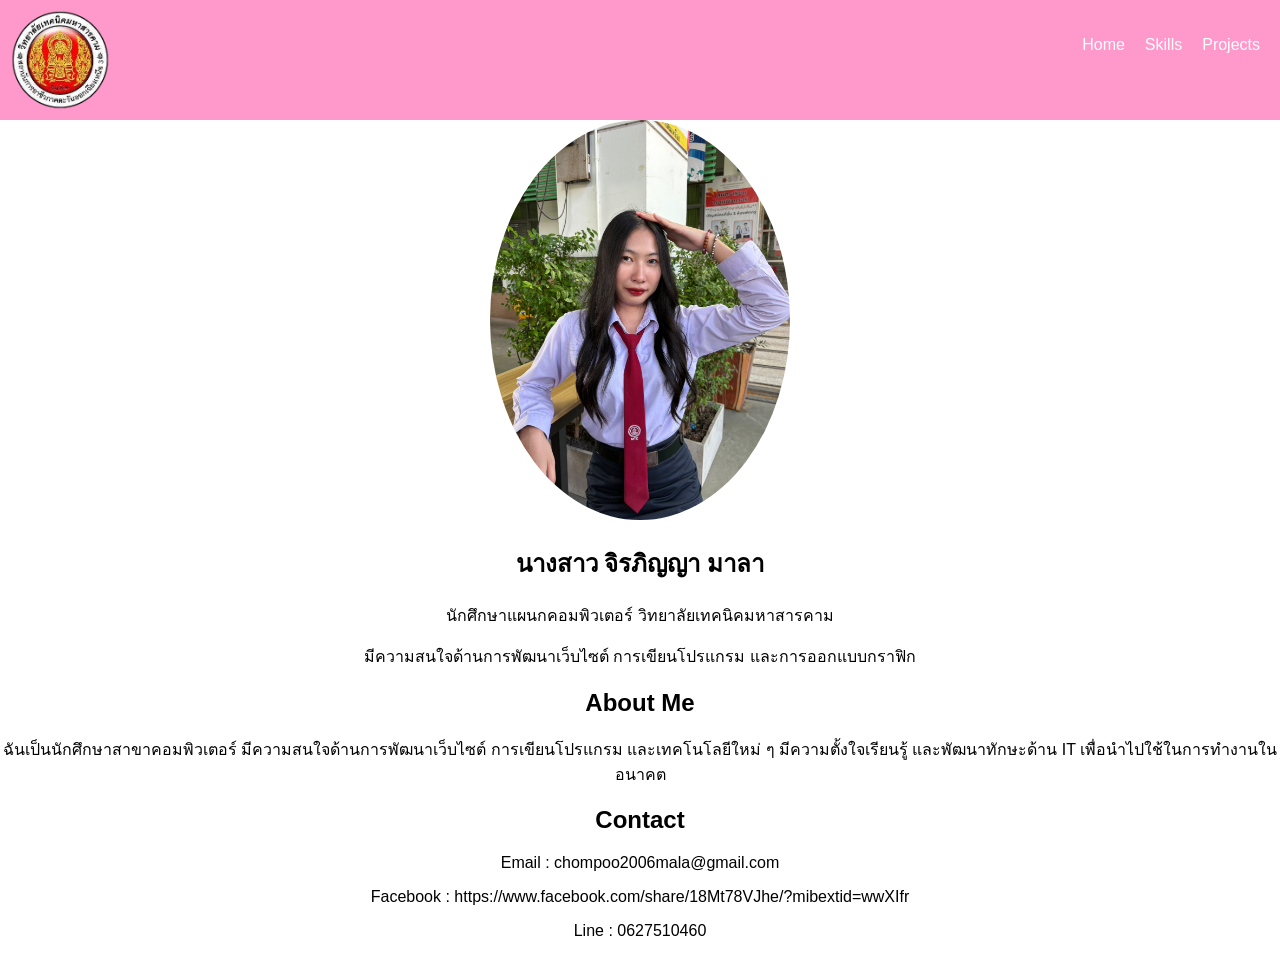
<file: index.html>
<!DOCTYPE html>
<html lang="th">
<head>
<meta charset="UTF-8">
<title>My Portfolio</title>
<link rel="stylesheet" href="style.css">
</head>

<body>

<nav>
    <img src="Photo/10_preview_rev_1.png" class="logo">
    <ul>
        <li><a href="index.html">Home</a></li>
        <li><a href="skills.html">Skills</a></li>
        <li><a href="projects.html">Projects</a></li>
    </ul>
</nav>

<section class="home">
    <img src="Photo/003.jpg" class="profile">

    <h1>นางสาว จิรภิญญา มาลา</h1>
    <p>นักศึกษาแผนกคอมพิวเตอร์ วิทยาลัยเทคนิคมหาสารคาม</p>  
    <p>มีความสนใจด้านการพัฒนาเว็บไซต์ การเขียนโปรแกรม และการออกแบบกราฟิก</p>
</section>

<section class="about">
<h2>About Me</h2>
<p>
ฉันเป็นนักศึกษาสาขาคอมพิวเตอร์ มีความสนใจด้านการพัฒนาเว็บไซต์
การเขียนโปรแกรม และเทคโนโลยีใหม่ ๆ มีความตั้งใจเรียนรู้
และพัฒนาทักษะด้าน IT เพื่อนำไปใช้ในการทำงานในอนาคต
</p>
</section>

<section class="contact">
<h2>Contact</h2>
<p>Email : chompoo2006mala@gmail.com</p>
<p>Facebook : https://www.facebook.com/share/18Mt78VJhe/?mibextid=wwXIfr</p>
<p>Line : 0627510460</p>
</section>

</body>
</html>
</file>
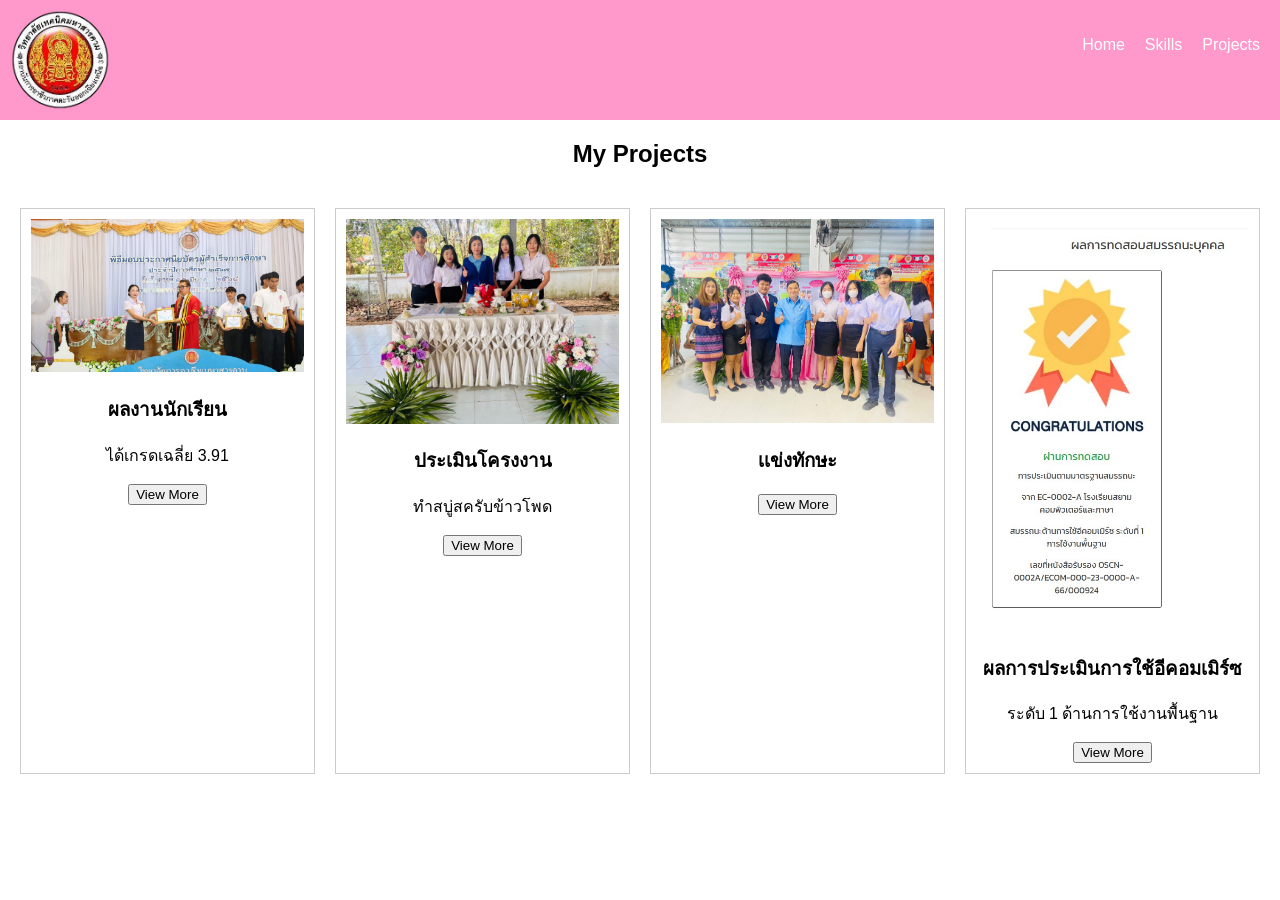
<file: projects.html>
<!DOCTYPE html>
<html lang="th">
<head>
<meta charset="UTF-8">
<title>Projects</title>
<link rel="stylesheet" href="style.css">
</head>

<body>

<nav>
    <img src="Photo/10_preview_rev_1.png" class="logo">
    <ul>
        <li><a href="index.html">Home</a></li>
        <li><a href="skills.html">Skills</a></li>
        <li><a href="projects.html">Projects</a></li>
    </ul>
</nav>

<h2>My Projects</h2>

<div class="projects">

<div class="card">
<img src="Photo/004.jpg">
<h3>ผลงานนักเรียน</h3>
<p>ได้เกรดเฉลี่ย 3.91</p>
<button>View More</button>
</div>

<div class="card">
<img src="Photo/005.jpg">
<h3>ประเมินโครงงาน</h3>
<p>ทำสบู่สครับข้าวโพด</p>
<button>View More</button>
</div>

<div class="card">
<img src="Photo/006.jpg">
<h3>เเข่งทักษะ</h3>
<button>View More</button>
</div>

<div class="card">
    <img src="Photo/007.jpg">
    <h3>ผลการประเมินการใช้อีคอมเมิร์ซ</h3>
    <p>ระดับ 1 ด้านการใช้งานพื้นฐาน</p>
    <button>View More</button>
    </div>
    
</div>

</body>
</html>
</file>
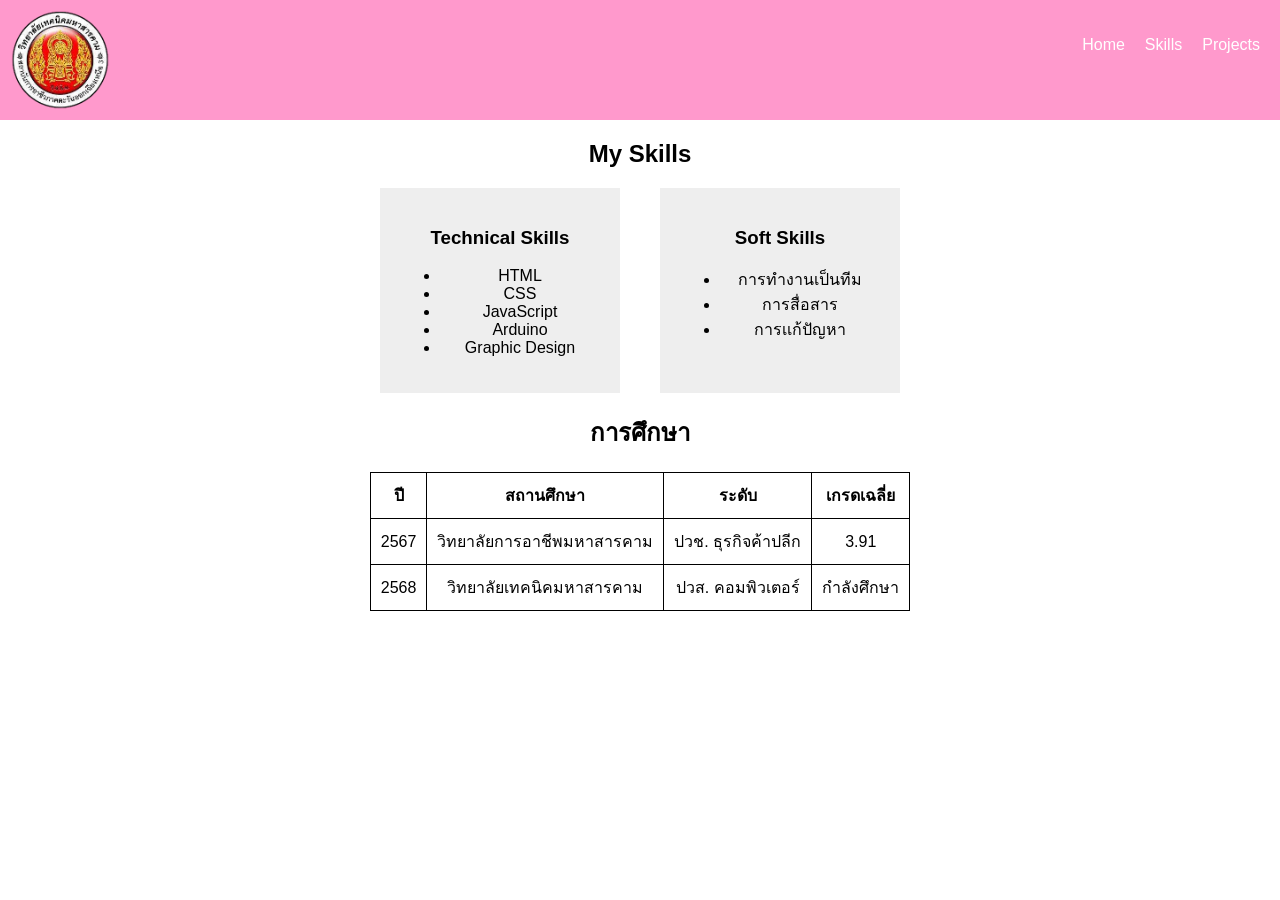
<file: skills.html>
<!DOCTYPE html>
<html lang="th">
<head>
<meta charset="UTF-8">
<title>Skills</title>
<link rel="stylesheet" href="style.css">
</head>

<body>

<nav>
    <img src="Photo/10_preview_rev_1.png" class="logo">
    <ul>
        <li><a href="index.html">Home</a></li>
        <li><a href="skills.html">Skills</a></li>
        <li><a href="projects.html">Projects</a></li>
    </ul>
</nav>

<h2>My Skills</h2>

<div class="skills">

<div class="skill-box">
<h3>Technical Skills</h3>
<ul>
<li>HTML</li>
<li>CSS</li>
<li>JavaScript</li>
<li>Arduino</li>
<li>Graphic Design</li>
</ul>
</div>

<div class="skill-box">
<h3>Soft Skills</h3>
<ul>
<li>การทำงานเป็นทีม</li>
<li>การสื่อสาร</li>
<li>การเเก้ปัญหา</li>
</ul>
</div>

</div>

<h2>การศึกษา</h2>

<table>
<tr>
<th>ปี</th>
<th>สถานศึกษา</th>
<th>ระดับ</th>
<th>เกรดเฉลี่ย</th>
</tr>

<tr>
<td>2567</td>
<td>วิทยาลัยการอาชีพมหาสารคาม</td>
<td>ปวช. ธุรกิจค้าปลีก</td>
<td>3.91</td>
</tr>
<tr>
    <td>2568</td>
    <td>วิทยาลัยเทคนิคมหาสารคาม</td>
    <td>ปวส. คอมพิวเตอร์</td>
    <td>กำลังศึกษา</td>
    </tr>
    
</table>

</body>
</html>
</file>
<file: style.css>
body{
    font-family: Arial;
    margin:0;
    text-align:center;
    }
    
    nav{
    display:flex;
    justify-content:space-between;
    background:#FF99CC;
    padding:10px;
    }
    
    nav ul{
    display:flex;
    list-style:none;
    }
    
    nav ul li{
    margin:10px;
    }
    
    nav ul li a{
    color:white;
    text-decoration:none;
    }
    
    .logo{
    height: 100px;
    }
    
    .profile{
    width:300px;
    border-radius:100%;
    }
    
    .skills{
    display:flex;
    justify-content:center;
    gap:40px;
    }
    
    .skill-box{
    background:#eee;
    padding:20px;
    width:200px;
    }
    
    .projects{
    display:grid;
    grid-template-columns:repeat(auto-fit,minmax(250px,1fr));
    gap:20px;
    padding:20px;
    }
    
    .card{
    border:1px solid #ccc;
    padding:10px;
    }
    
    .card img{
    width:100%;
    }
    
    table{
    margin:auto;
    border-collapse:collapse;
    }
    
    table,th,td{
    border:1px solid black;
    padding:10px;
    }
    
    @media(max-width:600px){
    .skills{
    flex-direction:column;
    align-items:center;
    }
    }
</file>
